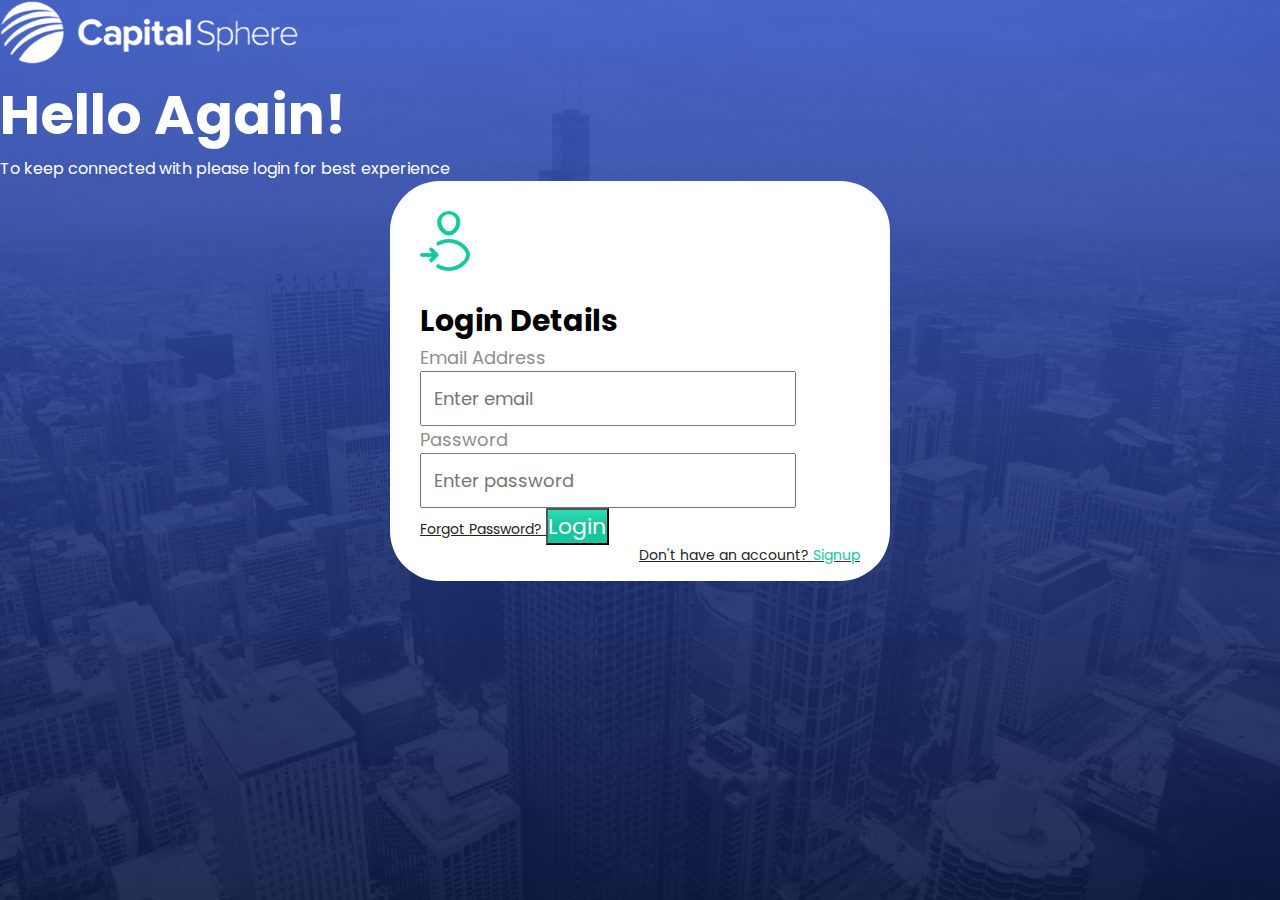
<file: index.html>
<!DOCTYPE html>
<html lang="en">

<head>
    <meta charset="UTF-8">
    <meta name="viewport" content="width=device-width, initial-scale=1.0">
    <title>Login</title>
    <link rel="stylesheet" href="https://cdn.jsdelivr.net/npm/bootstrap@4.6.2/dist/css/bootstrap.min.css"
        integrity="sha384-xOolHFLEh07PJGoPkLv1IbcEPTNtaed2xpHsD9ESMhqIYd0nLMwNLD69Npy4HI+N" crossorigin="anonymous">
    <link rel="stylesheet" href="./css/index.css">
</head>

<body>
    <div class="wrapper">
        <div class="container p-5">


            <div class="row">

                <div class="col-12 col-md-5 leftContainer">
                    <div class="logo">
                        <img src="./images/CapitalSphere-blue 1 (1) (1).png" alt="">
                    </div>
                    <div class="content pt-sm-5">
                        <h2 class="heading">Hello Again!</h2>
                        <p class="paragraph">To keep connected with please login
                            for best experience</p>
                    </div>
                </div>

                <div class="col-12 col-md-7">
                    <div class="form d-flex flex-column">
                        <div class="m-auto formImage">
                            <img src="./images/Page-1.png" alt="">
                        </div>
                        <h2 class="text-center formHeading">Login Details</h2>
                        <div class="form-group pt-4">
                            <label for="email" class="formLabel">Email Address</label>
                            <input type="email" class="form-control" placeholder="Enter email">
                        </div>
                        <div class="form-group pt-1">
                            <label for="password" class="formLabel">Password</label>
                            <input type="password" class="form-control" placeholder="Enter password">
                        </div>
                        <a href="#" class="secondaryText">
                            Forgot Password?
                        </a>
                        <Button class="btn mt-4 loginBtn">Login</Button>
                        <p class="mt-5 text-center secondaryText">
                            Don't have an account? <a href=""><span class="textPrimary">Signup</span></a>
                        </p>
                    </div>
                </div>
            </div>
        </div>
    </div>




    <script src="https://cdn.jsdelivr.net/npm/jquery@3.5.1/dist/jquery.slim.min.js"
        integrity="sha384-DfXdz2htPH0lsSSs5nCTpuj/zy4C+OGpamoFVy38MVBnE+IbbVYUew+OrCXaRkfj"
        crossorigin="anonymous"></script>
    <script src="https://cdn.jsdelivr.net/npm/popper.js@1.16.1/dist/umd/popper.min.js"
        integrity="sha384-9/reFTGAW83EW2RDu2S0VKaIzap3H66lZH81PoYlFhbGU+6BZp6G7niu735Sk7lN"
        crossorigin="anonymous"></script>
    <script src="https://cdn.jsdelivr.net/npm/bootstrap@4.6.2/dist/js/bootstrap.min.js"
        integrity="sha384-+sLIOodYLS7CIrQpBjl+C7nPvqq+FbNUBDunl/OZv93DB7Ln/533i8e/mZXLi/P+"
        crossorigin="anonymous"></script>
</body>

</html>
</file>
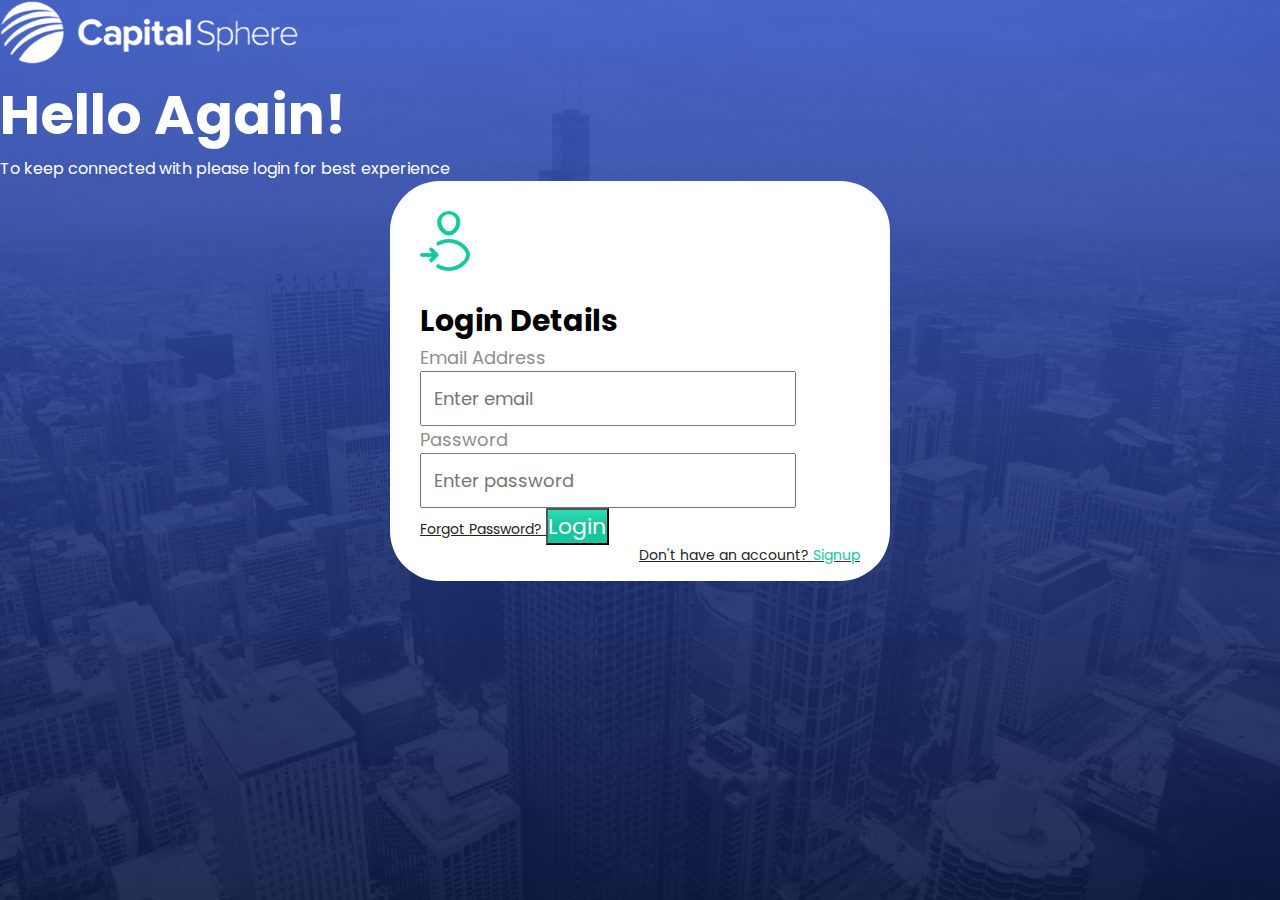
<file: html/index.html>
<!DOCTYPE html>
<html lang="en">

<head>
    <meta charset="UTF-8">
    <meta name="viewport" content="width=device-width, initial-scale=1.0">
    <title>Login</title>
    <link rel="stylesheet" href="https://cdn.jsdelivr.net/npm/bootstrap@4.6.2/dist/css/bootstrap.min.css"
        integrity="sha384-xOolHFLEh07PJGoPkLv1IbcEPTNtaed2xpHsD9ESMhqIYd0nLMwNLD69Npy4HI+N" crossorigin="anonymous">
    <link rel="stylesheet" href="../css/index.css">
</head>

<body>
    <div class="wrapper">
        <div class="container p-5">


            <div class="row">

                <div class="col-12 col-md-5 leftContainer">
                    <div class="logo">
                        <img src="../images/CapitalSphere-blue 1 (1) (1).png" alt="">
                    </div>
                    <div class="content pt-sm-5">
                        <h2 class="heading">Hello Again!</h2>
                        <p class="paragraph">To keep connected with please login
                            for best experience</p>
                    </div>
                </div>

                <div class="col-12 col-md-7">
                    <div class="form d-flex flex-column">
                        <div class="m-auto formImage">
                            <img src="../images/Page-1.png" alt="">
                        </div>
                        <h2 class="text-center formHeading">Login Details</h2>
                        <div class="form-group pt-4">
                            <label for="email" class="formLabel">Email Address</label>
                            <input type="email" class="form-control" placeholder="Enter email">
                        </div>
                        <div class="form-group pt-1">
                            <label for="password" class="formLabel">Password</label>
                            <input type="password" class="form-control" placeholder="Enter password">
                        </div>
                        <a href="#" class="secondaryText">
                            Forgot Password?
                        </a>
                        <Button class="btn mt-4 loginBtn">Login</Button>
                        <p class="mt-5 text-center secondaryText">
                            Don't have an account? <a href=""><span class="textPrimary">Signup</span></a>
                        </p>
                    </div>
                </div>
            </div>
        </div>
    </div>




    <script src="https://cdn.jsdelivr.net/npm/jquery@3.5.1/dist/jquery.slim.min.js"
        integrity="sha384-DfXdz2htPH0lsSSs5nCTpuj/zy4C+OGpamoFVy38MVBnE+IbbVYUew+OrCXaRkfj"
        crossorigin="anonymous"></script>
    <script src="https://cdn.jsdelivr.net/npm/popper.js@1.16.1/dist/umd/popper.min.js"
        integrity="sha384-9/reFTGAW83EW2RDu2S0VKaIzap3H66lZH81PoYlFhbGU+6BZp6G7niu735Sk7lN"
        crossorigin="anonymous"></script>
    <script src="https://cdn.jsdelivr.net/npm/bootstrap@4.6.2/dist/js/bootstrap.min.js"
        integrity="sha384-+sLIOodYLS7CIrQpBjl+C7nPvqq+FbNUBDunl/OZv93DB7Ln/533i8e/mZXLi/P+"
        crossorigin="anonymous"></script>
</body>

</html>
</file>
<file: css/index.css>
@import url('https://fonts.googleapis.com/css2?family=Poppins:ital,wght@0,100;0,200;0,300;0,400;0,500;0,600;0,700;0,800;0,900;1,100;1,200;1,300;1,400;1,500;1,600;1,700;1,800;1,900&display=swap');

*{
    margin: 0;
    padding: 0;
    box-sizing: border-box;
    font-family: 'Poppins', sans-serif;
}
:root{
    --cs-gray: #8E8E8E;

}
.textPrimary{
    color: #13CA9E;
}
.wrapper{
    background: url('../images/Group\ 37.png') no-repeat;
    background-size: cover;
    width: 100%;
    min-height: 100vh;
    max-height: 100%;
    /* padding: 45px 35px; */
}
.container{
    max-width: 1440px;
    width: 100%;
    min-height: 100vh;
    max-height: 100%;
    background: url('../images/justin-eisner-ZOG7Zj7cfR8-unsplash\ 1.png') no-repeat;
    background-size: cover;
}
.leftContainer{
    display: flex;
    flex-direction: column;
}
.logo{
    width: 100%;
    max-width: 300px;
}
.logo img{
    width: 100%;

}
.content{
    flex-grow: 1;
    display: flex;
    flex-direction: column;
    justify-content: center;
}
.heading{
    color: #FFFFFF;
    font-size: 55px;
}
.paragraph{
    color: #FFFFFF;
}
.form{
    max-width: 500px;
    margin: 0 auto;
    background-color: #FFFFFF;
    border-radius: 50px;
    padding: 50px 50px 30px 50px;
}
.formImage{
    width: fit-content;
    max-width: 100px;
}
.formImage img{
    width: 100%;
}
.formHeading{
    font-size: 40px;
    font-weight: 700;
    margin-top: 20px;
}
.formLabel{
    color: var(--cs-gray);
    font-size: 24px;
    font-weight: 400;
}
.form-control{
    font-size: 24px;
    padding: 20px;
}
.secondaryText{
    text-align: end;
    font-size: 22px;
    color: #242424;
    text-decoration: underline;
}
.loginBtn{
    font-size: 28px;
    font-weight: 400;
    color: #FFFFFF;
    background: linear-gradient(#2CDEB4, #19C29A, #13CA9E);
}

@media only screen and (max-width: 1336px) {
    .form{
        padding: 30px;
        padding-bottom: 15px;
    }
    .formImage{
        width: 50px;
    }
    .formHeading{
        font-size: 30px;
    }
    .formLabel{
        font-size: 18px;
    }
    .form-control{
        font-size: 18px;
        padding: 12px;
    }
    .secondaryText{
        font-size: 14px;
    }
    .loginBtn{
        font-size: 22px;
    }
}
</file>
